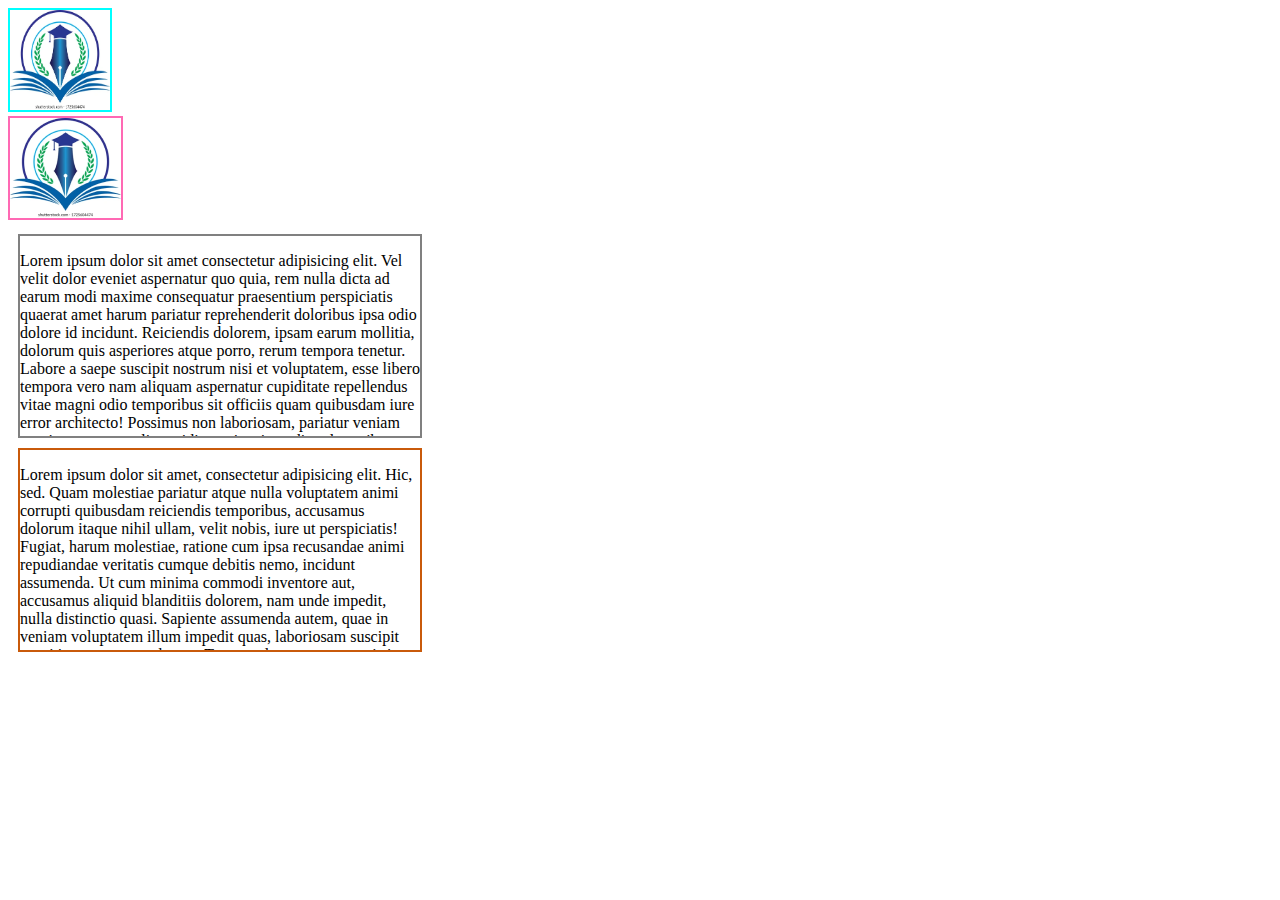
<file: index.html>
<!DOCTYPE html>
<html lang="en">
<head>
    <meta charset="UTF-8">
    <meta http-equiv="X-UA-Compatible" content="IE=edge">
    <meta name="viewport" content="width=device-width, initial-scale=1.0">
    <title>css3 class</title>
    <link rel="stylesheet" href="style.css">
</head>
<body>
    <div class="image">
        <img class="logo" src="logo.png">
    </div>
    <img class="logo1" src="logo (1).png">
    <div class="box">
        <p>Lorem ipsum dolor sit amet consectetur adipisicing elit. Vel velit dolor eveniet aspernatur quo quia, rem nulla dicta ad earum modi maxime consequatur praesentium perspiciatis quaerat amet harum pariatur reprehenderit doloribus ipsa odio dolore id incidunt. Reiciendis dolorem, ipsam earum mollitia, dolorum quis asperiores atque porro, rerum tempora tenetur. Labore a saepe suscipit nostrum nisi et voluptatem, esse libero tempora vero nam aliquam aspernatur cupiditate repellendus vitae magni odio temporibus sit officiis quam quibusdam iure error architecto! Possimus non laboriosam, pariatur veniam omnis eos natus velit cupiditate vitae impedit voluptatibus ullam, laudantium sunt accusantium nobis ipsam rem perferendis! Praesentium similique eius magnam natus dignissimos laboriosam laborum culpa, deleniti ex vel. Odio similique nostrum maxime eos nobis quidem ad tempora debitis, eligendi porro quam velit magnam autem at quisquam provident vero.</p>
    </div>
    <div class="box2">
        <p>Lorem ipsum dolor sit amet, consectetur adipisicing elit. Hic, sed. Quam molestiae pariatur atque nulla voluptatem animi corrupti quibusdam reiciendis temporibus, accusamus dolorum itaque nihil ullam, velit nobis, iure ut perspiciatis! Fugiat, harum molestiae, ratione cum ipsa recusandae animi repudiandae veritatis cumque debitis nemo, incidunt assumenda. Ut cum minima commodi inventore aut, accusamus aliquid blanditiis dolorem, nam unde impedit, nulla distinctio quasi. Sapiente assumenda autem, quae in veniam voluptatem illum impedit quas, laboriosam suscipit sequi ipsam neque voluptas. Totam voluptas aut corporis iusto voluptatem unde officia aliquid dolore deleniti quidem. Delectus ad debitis sequi iure architecto dolores ipsam mollitia rem.</p>
    </div>
    
</body>
</html>
</file>
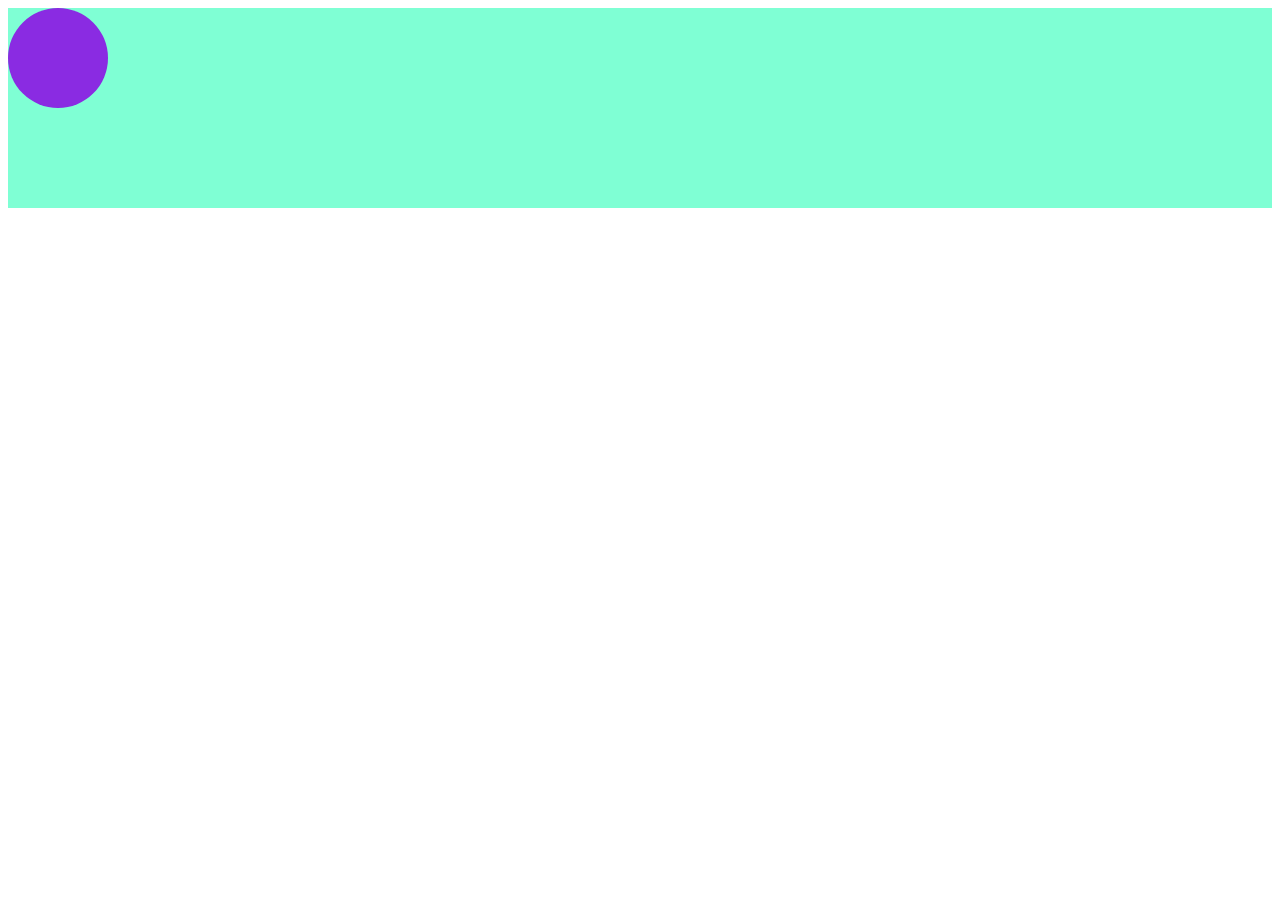
<file: animation.html>
<!DOCTYPE html>
<html lang="en">
<head>
    <meta charset="UTF-8">
    <meta http-equiv="X-UA-Compatible" content="IE=edge">
    <meta name="viewport" content="width=device-width, initial-scale=1.0">
    <title>Document</title>
    <style>
        @keyframes slidein {
            0%{
                left: 0px;
                top: 0px;
                background-color: yellow;

            }
            50%{
                left: 400px;
                top: 100px;
                background-color: coral;
            }
            100%{
                left: 800px;
                top: 0px;
                background-color: yellow;

            }
            
        }
        .strag{
            height: 200px;
            min-width: 800px;
            background-color: aquamarine;
        }
        .ball{
            height: 100px;
            width: 100px;
            background-color: blueviolet;
            border-radius: 50%;
            position: absolute;
        }
        .strag:hover .ball{
           animation: slidein 5s ease-in-out 2s infinite alternate ;
        }
    </style>
</head>
<body>
    <div class="strag">
        <div class="ball"></div>
    </div>
    
</body>
</html>
</file>
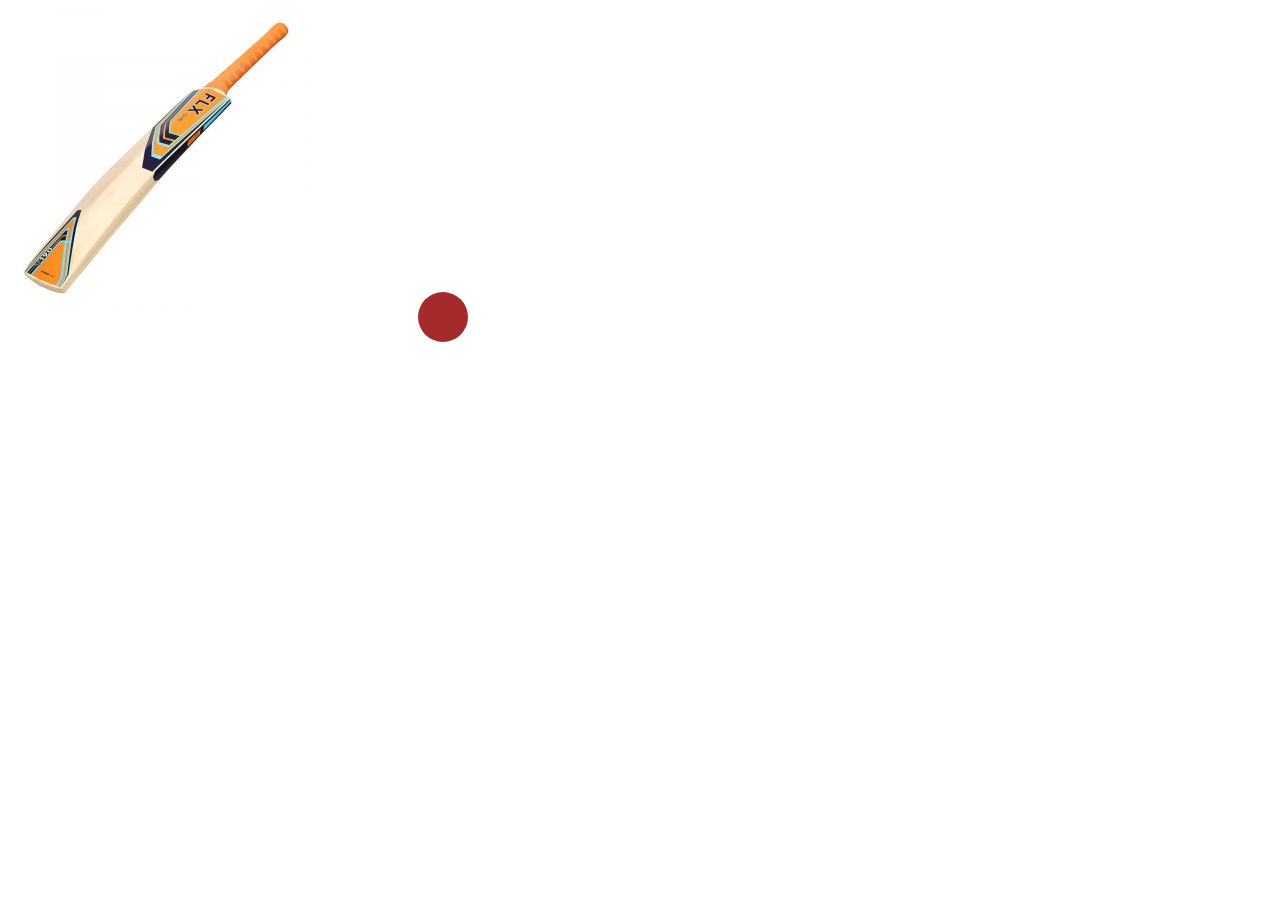
<file: cricket.html>
<!DOCTYPE html>
<html lang="en">
<head>
    <meta charset="UTF-8">
    <meta http-equiv="X-UA-Compatible" content="IE=edge">
    <meta name="viewport" content="width=, initial-scale=1.0">
    <title>Document</title>
    <style>
        .ball{
            height: 50px;
            width: 50px;
            background-color: brown;
            border-radius: 50px;
            position: relative;
            left: 410px;
            bottom: 20px;
           
        }
        .field:hover .ball{
            transform: translate(900px,-200px);
            transition: transform 2s ease-in 0.4s;
        }
        .bat{

        }
        .bat:hover{
           transform: rotate(-60deg);
           transform-origin: 100% 0%; 
           transition: transform 0.3s ease-in-out;
        }
    </style>
</head>
<body>
    <div class="field">
        <Img class="bat" src="bat.jpg">
            <div class="ball"></div>
    </div>
   
    
</body>
</html>
</file>
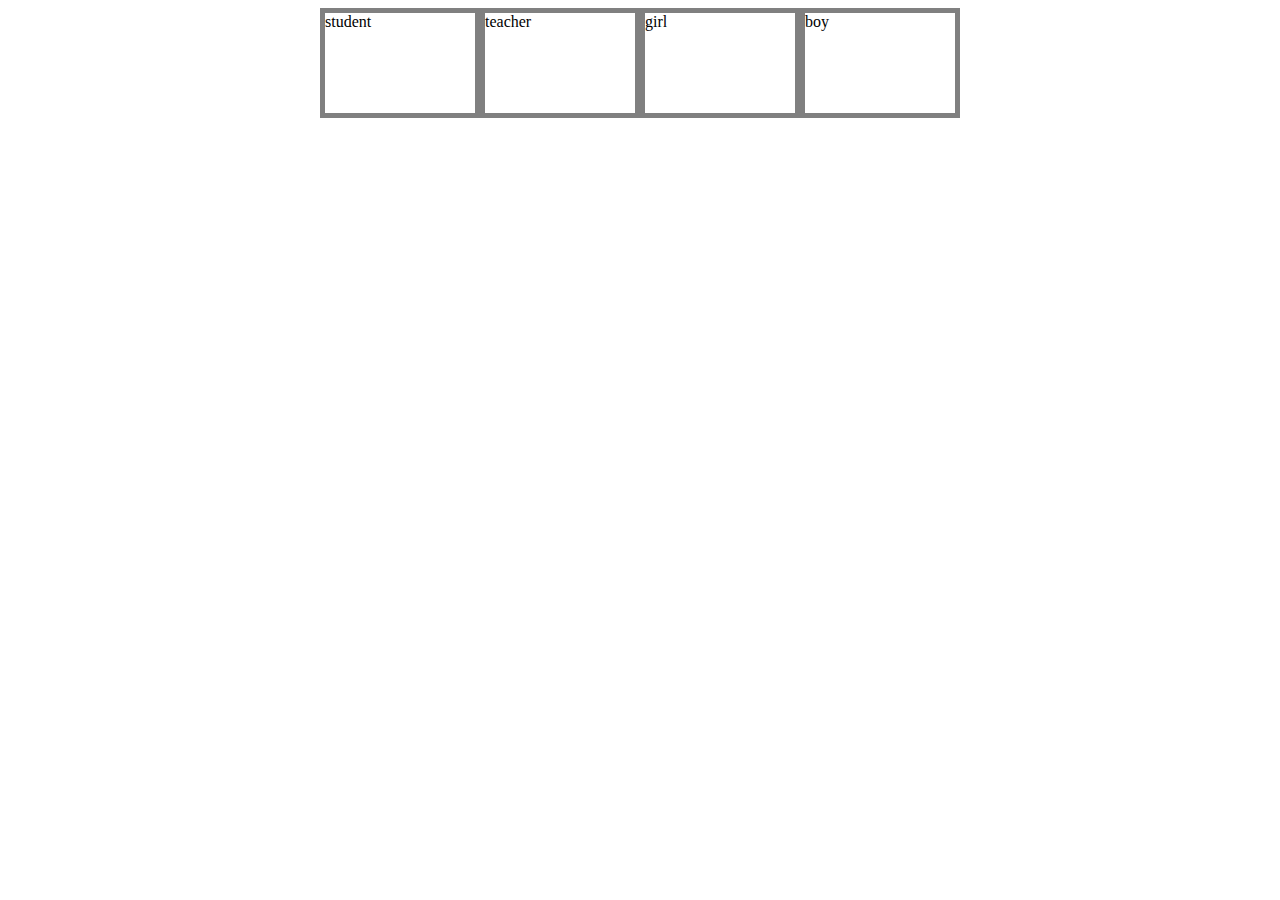
<file: flexbox.html>
<!DOCTYPE html>
<html lang="en">
<head>
    <meta charset="UTF-8">
    <meta http-equiv="X-UA-Compatible" content="IE=edge">
    <meta name="viewport" content="width=device-width, initial-scale=1.0">
    <title>Document</title>
    <style>
        .box{
            height: 100px;
            width: 150px;
            border: 5px solid gray;
        }
        .container{
            position: relative;
            display: flex;
            justify-content: center;
            /* flex-direction: column; */
            align-items: center;
            margin: 5px---;

            
        }
    </style>
</head>
<body>
    <div class="container">
        <div class="box">student</div>
        <div class="box">teacher</div>
        <div class="box">girl</div>
        <div class="box">boy</div>
    </div>
    
</body>
</html>
</file>
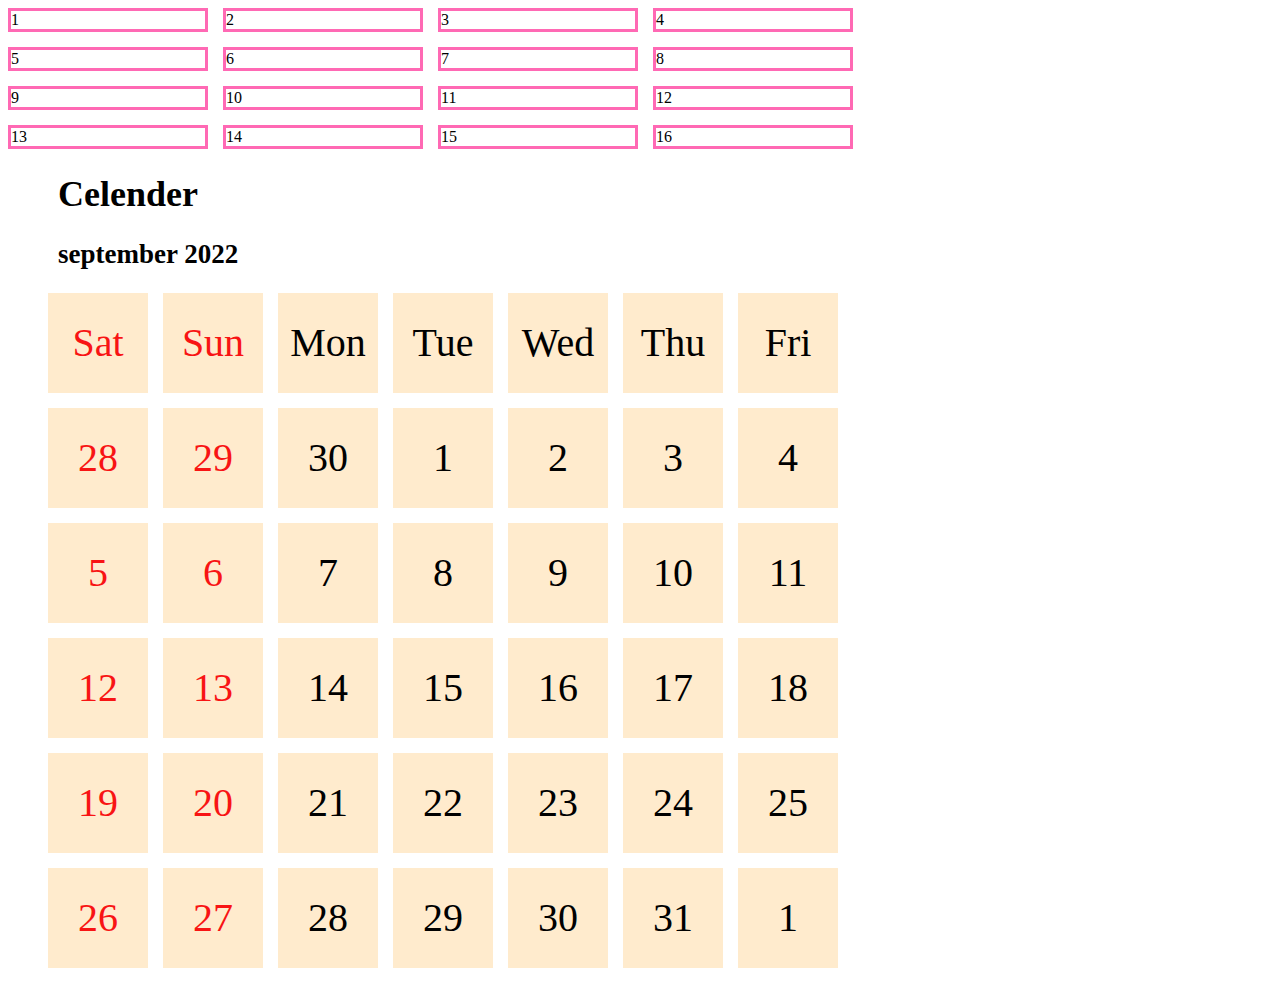
<file: grid.html>
<!DOCTYPE html>
<html lang="en">
<head>
    <meta charset="UTF-8">
    <meta http-equiv="X-UA-Compatible" content="IE=edge">
    <meta name="viewport" content="width=device-width, initial-scale=1.0">
    <title>Document</title>
    <style>
        .grid{
            display: grid;
            grid-template-columns: repeat(4, 200px);
            grid-gap: 15px;
        }
        .box{
            border: 3px solid hotpink;
        }
        .calender ul{
            display: grid;
            grid-template-columns: repeat(7, 100px);
           
            border: 3px;
            grid-gap: 15px;
        }
        li{
            list-style: none;
            font-size: 40px;
            background-color: blanchedalmond;
            height: 100px;
            display: flex;
            align-items: center;
            justify-content: center; 
        }
        
        .day{
            color: rgb(248, 20, 20);
        }
        .month{
            font-size: large;
            margin-left: 50px;
        }
    </style>
</head>
<body>
    <div class="grid">
        <div class="box">1</div>
        <div class="box">2</div>
        <div class="box">3</div>
        <div class="box">4</div>
        <div class="box">5</div>
        <div class="box">6</div>
        <div class="box">7</div>
        <div class="box">8</div>
        <div class="box">9</div>
        <div class="box">10</div>
        <div class="box">11</div>
        <div class="box">12</div>
        <div class="box">13</div>
        <div class="box">14</div>
        <div class="box">15</div>
        <div class="box">16</div>
    </div>
    <div class="month">
        <h1>Celender</h1>
        <h2>september 2022</h2>
    </div>
    <div class="calender">
        <ul>
            <li class="day">Sat</li>
            <li class="day">Sun</li>
            <li>Mon</li>
            <li>Tue</li>
            <li>Wed</li>
            <li>Thu</li>
            <li>Fri</li>
            <li class="day">28</li>
            <li class="day">29</li>
            <li>30</li>
            <li>1</li>
            <li>2</li>
            <li>3</li>
            <li>4</li>
            <li class="day">5</li>
            <li class="day">6</li>
            <li>7</li>
            <li>8</li>
            <li>9</li>
            <li>10</li>
            <li>11</li>
            <li class="day">12</li>
            <li class="day">13</li>
            <li>14</li>
            <li>15</li>
            <li>16</li>
            <li>17</li>
            <li>18</li>
            <li class="day">19</li>
            <li class="day">20</li>
            <li>21</li>
            <li>22</li>
            <li>23</li>
            <li>24</li>
            <li>25</li>
            <li class="day">26</li>
            <li class="day">27</li>
            <li>28</li>
            <li>29</li>
            <li>30</li>
            <li>31</li>
            <li>1</li>
        </ul>
    </div>
    
</body>
</html>
</file>
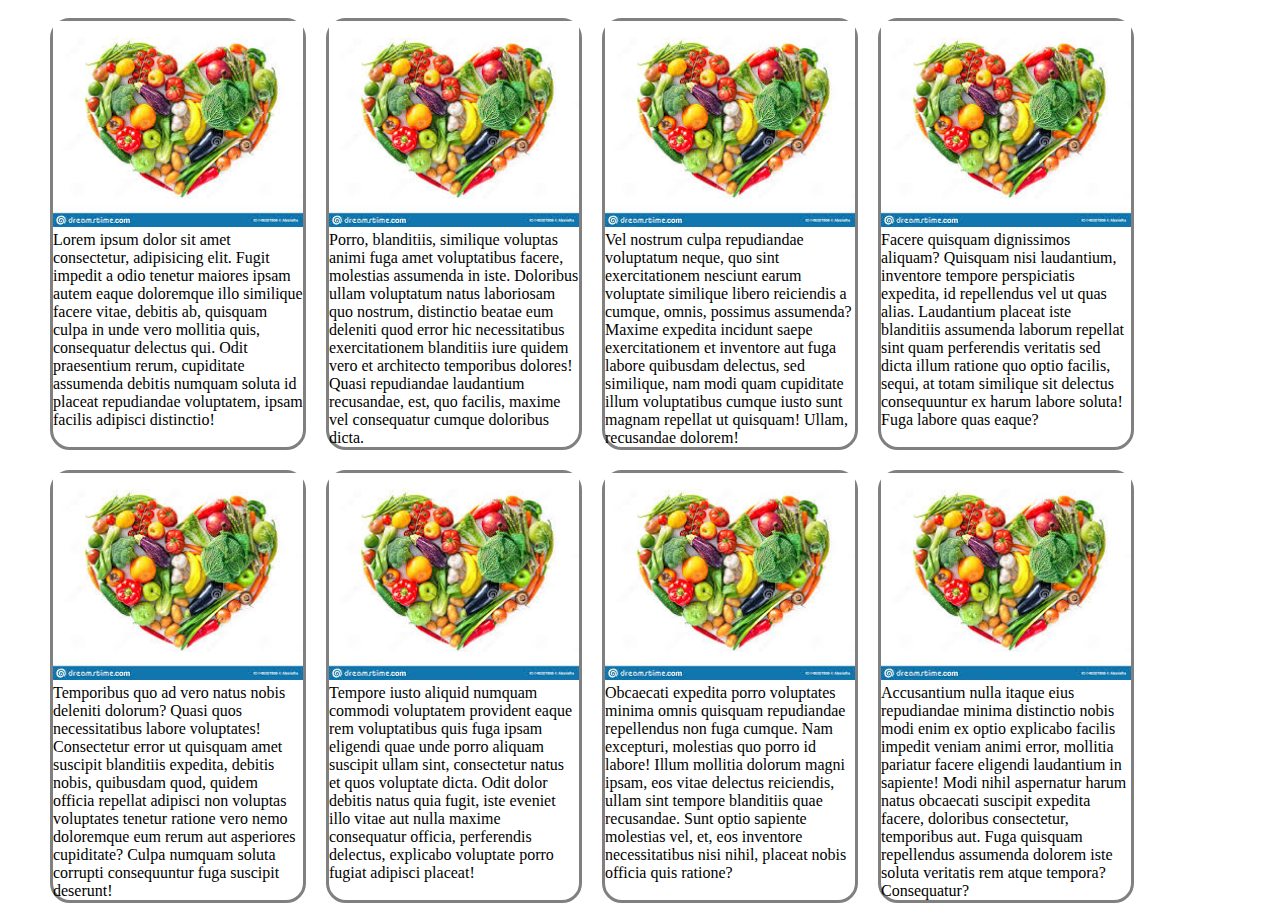
<file: MediaQuery.html>
<!DOCTYPE html>
<html lang="en">
<head>
    <meta charset="UTF-8">
    <meta http-equiv="X-UA-Compatible" content="IE=edge">
    <meta name="viewport" content="width=device-width, initial-scale=1.0">
    <title>Document</title>
    <style>
        .container{
            display: flex;
            flex-direction: row;
            flex-wrap: wrap;
            max-width: 1200px;
            margin: 0px auto;
        }
        .food{
            border: 3px solid gray;
            border-radius: 20px;
            margin: 10px;
            width: 250px;
        }
        .food img{
             width: 100%;
        }
        /* @media (max-width:900px) {
            .container .food{
                background-color: antiquewhite;
                
            }
            .container{
                flex-direction: column;

            }
            
        }
        @media (min-width: 1200px) {
            .container .food{
                background-color: aquamarine;
            }
            
        } */
    </style>
</head>
<body>
    <div class="container">
        <div class="food"><img src="images.jpg" alt="">Lorem ipsum dolor sit amet consectetur, adipisicing elit. Fugit impedit a odio tenetur maiores ipsam autem eaque doloremque illo similique facere vitae, debitis ab, quisquam culpa in unde vero mollitia quis, consequatur delectus qui. Odit praesentium rerum, cupiditate assumenda debitis numquam soluta id placeat repudiandae voluptatem, ipsam facilis adipisci distinctio!</div>
        <div class="food"><img src="images.jpg" alt="" >Porro, blanditiis, similique voluptas animi fuga amet voluptatibus facere, molestias assumenda in iste. Doloribus ullam voluptatum natus laboriosam quo nostrum, distinctio beatae eum deleniti quod error hic necessitatibus exercitationem blanditiis iure quidem vero et architecto temporibus dolores! Quasi repudiandae laudantium recusandae, est, quo facilis, maxime vel consequatur cumque doloribus dicta.</div>
        <div class="food"><img src="images.jpg" alt="" >Vel nostrum culpa repudiandae voluptatum neque, quo sint exercitationem nesciunt earum voluptate similique libero reiciendis a cumque, omnis, possimus assumenda? Maxime expedita incidunt saepe exercitationem et inventore aut fuga labore quibusdam delectus, sed similique, nam modi quam cupiditate illum voluptatibus cumque iusto sunt magnam repellat ut quisquam! Ullam, recusandae dolorem!</div>
        <div class="food"><img src="images.jpg" alt="">Facere quisquam dignissimos aliquam? Quisquam nisi laudantium, inventore tempore perspiciatis expedita, id repellendus vel ut quas alias. Laudantium placeat iste blanditiis assumenda laborum repellat sint quam perferendis veritatis sed dicta illum ratione quo optio facilis, sequi, at totam similique sit delectus consequuntur ex harum labore soluta! Fuga labore quas eaque?</div>
        <div class="food"><img src="images.jpg" alt="">Temporibus quo ad vero natus nobis deleniti dolorum? Quasi quos necessitatibus labore voluptates! Consectetur error ut quisquam amet suscipit blanditiis expedita, debitis nobis, quibusdam quod, quidem officia repellat adipisci non voluptas voluptates tenetur ratione vero nemo doloremque eum rerum aut asperiores cupiditate? Culpa numquam soluta corrupti consequuntur fuga suscipit deserunt!</div>
        <div class="food"><img src="images.jpg" alt="">Tempore iusto aliquid numquam commodi voluptatem provident eaque rem voluptatibus quis fuga ipsam eligendi quae unde porro aliquam suscipit ullam sint, consectetur natus et quos voluptate dicta. Odit dolor debitis natus quia fugit, iste eveniet illo vitae aut nulla maxime consequatur officia, perferendis delectus, explicabo voluptate porro fugiat adipisci placeat!</div>
        <div class="food"><img src="images.jpg" alt="">Obcaecati expedita porro voluptates minima omnis quisquam repudiandae repellendus non fuga cumque. Nam excepturi, molestias quo porro id labore! Illum mollitia dolorum magni ipsam, eos vitae delectus reiciendis, ullam sint tempore blanditiis quae recusandae. Sunt optio sapiente molestias vel, et, eos inventore necessitatibus nisi nihil, placeat nobis officia quis ratione?</div>
        <div class="food"><img src="images.jpg" alt="">Accusantium nulla itaque eius repudiandae minima distinctio nobis modi enim ex optio explicabo facilis impedit veniam animi error, mollitia pariatur facere eligendi laudantium in sapiente! Modi nihil aspernatur harum natus obcaecati suscipit expedita facere, doloribus consectetur, temporibus aut. Fuga quisquam repellendus assumenda dolorem iste soluta veritatis rem atque tempora? Consequatur?</div>
    </div>
</body>
</html>
</file>
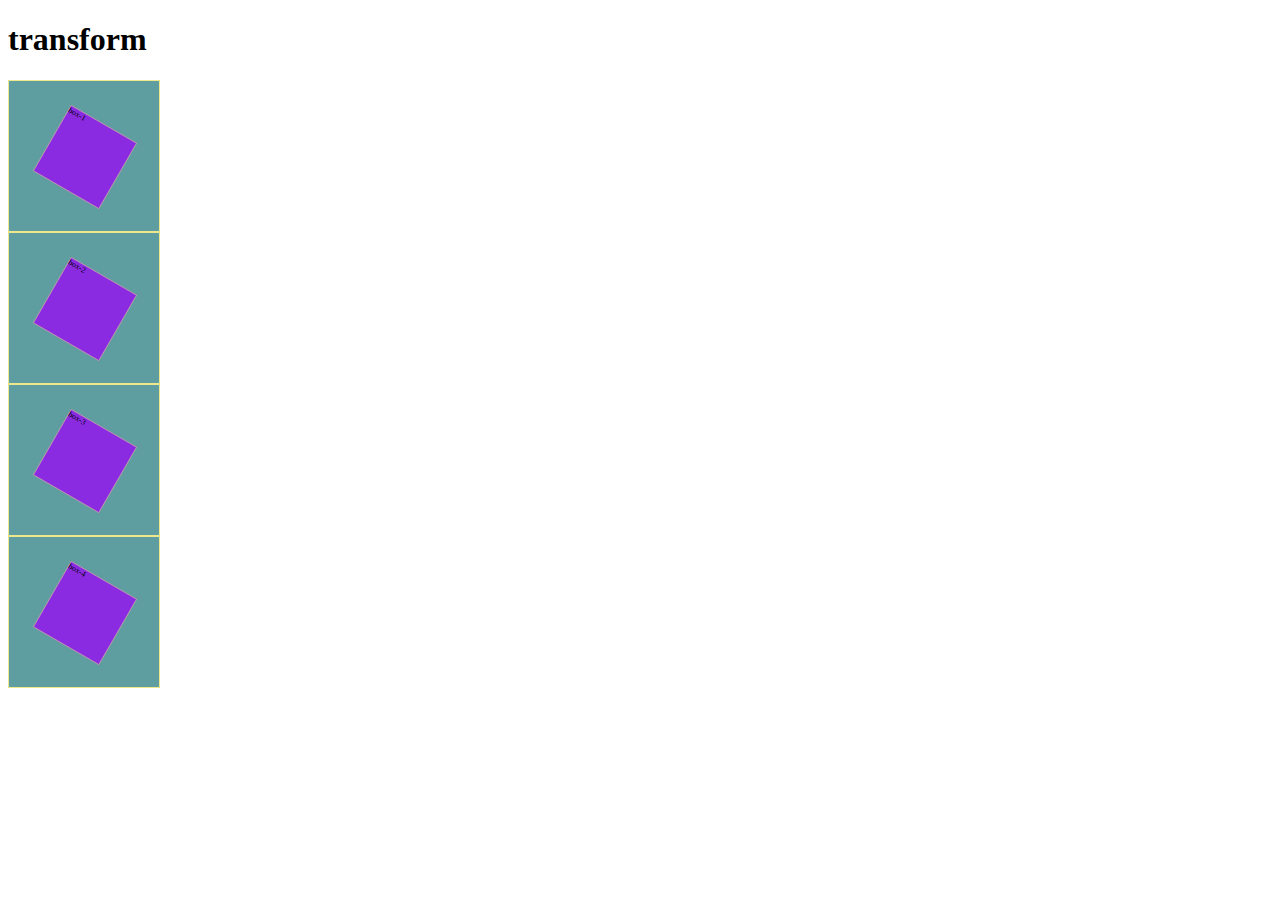
<file: transform.html>
<!DOCTYPE html>
<html lang="en">
<head>
    <meta charset="UTF-8">
    <meta http-equiv="X-UA-Compatible" content="IE=edge">
    <meta name="viewport" content="width=<device-width>, initial-scale=1.0">
    <title>transform</title>
    <style>
       .box{
            height: 150px;
            width: 150px;
            border: 1px solid khaki;
        }
        .outer{
            background-color: cadetblue;
        }
        .inner{
            background-color: blueviolet;
            transform: scale(0.5) rotate(30deg);
        }
    </style>
</head>
<body>
   <h1>transform</h1>
   <div class="box outer">
    <div class="box inner">box-1</div>
   </div>
   <div class="box outer">
    <div class="box inner">box-2</div>
   </div>
   <div class="box outer">
    <div class="box inner">box-3</div>
   </div>
   <div class="box outer">
    <div class="box inner">box-4</div>
   </div>
</body>
</html>
</file>
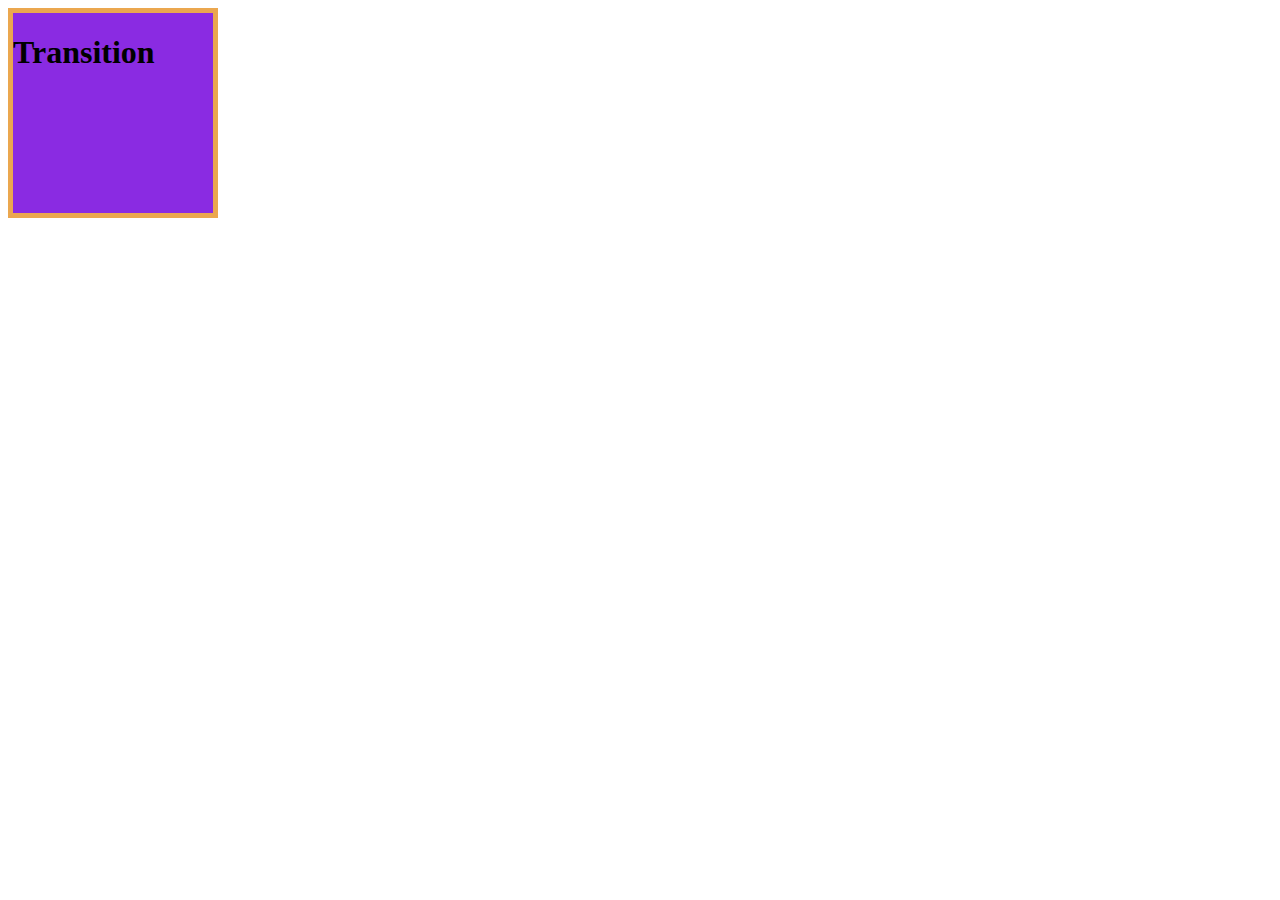
<file: transition.html>
<!DOCTYPE html>
<html lang="en">
<head>
    <meta charset="UTF-8">
    <meta http-equiv="X-UA-Compatible" content="IE=edge">
    <meta name="viewport" content="width=device-width, initial-scale=1.0">
    <title>Document</title>
    <style>
        .box{
            height: 200px;
            width: 200px;
            border: 5px solid rgb(235, 167, 79);
            background-color: blueviolet;
           
            
        }
        .box:hover{
            background-color: blue;
            transition: 5s;
            width: 500px;
        }
    </style>
</head>
<body>
    <div class="box">
        <h1>Transition</h1>
    </div>
    
</body>
</html>
</file>
<file: style.css>
.box{
    height: 200px;
    width: 400px;
    border: 2px solid grey;
    overflow: scroll;
    margin: 10px;
}
.box2{
    height: 200px;
    width: 400px;
    border: 2px solid rgb(201, 90, 11);
    overflow: scroll;
    margin: 10px;
}
.image .logo{
    height: 100px;
    width: 100px;
    border: 2px solid aqua;
}
.logo1{
    border: 2px solid hotpink;
}
</file>
